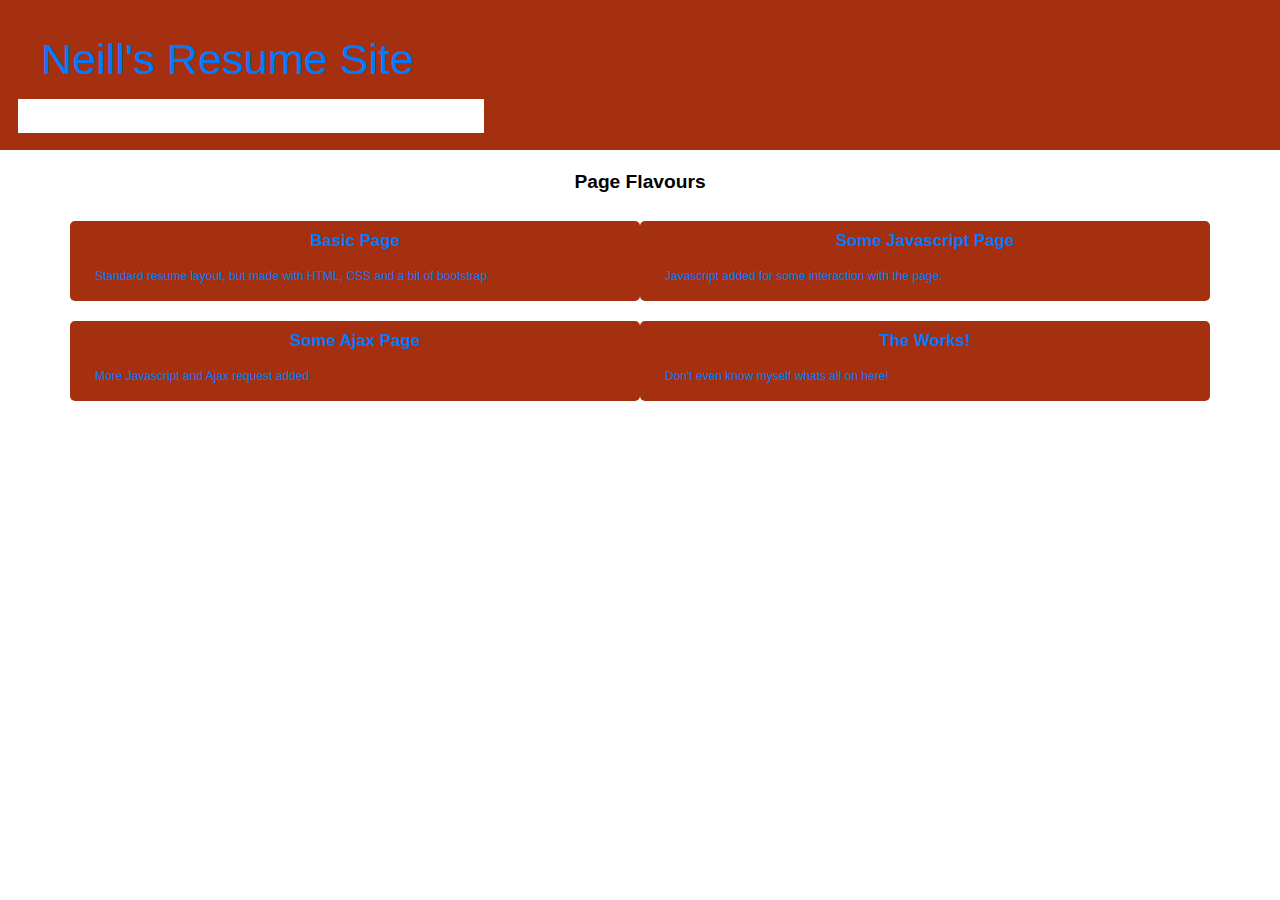
<file: index.html>
<!doctype html>
<html lang="en">
  <head>
    <meta charset="utf-8">
    <meta http-equiv="X-UA-Compatible" content="IE=edge">
    <meta name="viewport" content="width=device-width, initial-scale=1">
    <title>Front Paget</title>
    <link rel="stylesheet" href="https://maxcdn.bootstrapcdn.com/bootstrap/4.0.0/css/bootstrap.min.css">
    <link rel="stylesheet" href="css/styles.css">
  </head>

<body>
  <nav class="navbar navbar-expand-lg navbar-dark">
    <div class="navbar-header">
      <div class="navbar-brand">
       <a class="align-middle" href="https://neillquinn.github.io/MyResumeSite/">Neill's Resume Site</a>
      </div>
          
      <button class="navbar-toggler visible-xs" type="button" id="drop-down" data-toggle="collapse" data-target="#collapsable-nav" aria-expanded="false">
        <span class="navbar-toggler-icon"></span>
      </button>

      <div class="collapse navbar-collapse" id="collapsable-nav">
        <div class="navbar-nav text-center">
          <a class="nav-item nav-link active" id="menu-item1" href="#">Basic Page <span class="sr-only" >(Current)</span></a>
          <a class="nav-item nav-link" id="menu-item2" href="#">Some Javascript page</a>
          <a class="nav-item nav-link" id="menu-item3" href="#">Some Ajax page</a>
          <a class="nav-item nav-link" id="menu-item3" href="#">The works</a>
        </div>
      </div>
    </div>
  </nav>

  <h1 class="text-center">Page Flavours</h1>

  <div class="container">
    <div class="row">
      <a href="https://neillquinn.github.io/MyResumeSite/BasicPage" id="menu_item-1" class="menu-item col-xs-12 col-sm-6 text-center">
        <h2 id="title-region-1" class="title-region text-center"> <p>Basic Page </h2>
        <div id="item-text-1" class="item-text"> <p>Standard resume layout, but made with HTML, CSS and a bit of bootstrap</p> </div>
      </a>

      <a href="https://neillquinn.github.io/MyResumeSite/SomeJavascript/" id="menu_item-2" class="menu-item col-xs-12 col-sm-6 text-center">
        <h2 id="title-region-2" class="title-region text-center"> <p>Some Javascript Page</p> </h2>
        <div id="item-text-2" class="item-text"> <p>Javascript added for some interaction with the page.</p> </div>
      </a>

      <a href="https://neillquinn.github.io/MyResumeSite/SomeAjax/" id="menu_item-3" class="col-xs-12 col-sm-6 text-center menu-item">
        <h2 id="title-region-3" class="title-region text-center"> <p>Some Ajax Page</p> </h2>
        <div id="item-text-3" class="item-text"> <p>More Javascript and Ajax request added</p> </div>
      </a>

      <a href="https://neillquinn.github.io/MyResumeSite/TheWorks" id="menu_item-4" class="col-xs-12 col-sm-6 text-center menu-item">
        <h2 id="title-region-4" class="title-region text-center"> <p>The Works!</p> </h2>
        <div id="item-text-4" class="item-text"> <p>Don't even know myself whats all on here!</p> </div>
      </a>
    </div>
  </div>
  <!-- jQuery (Bootstrap JS plugins depend on it) -->
  <script src="https://code.jquery.com/jquery-3.2.1.slim.min.js"></script>
  <script src="https://cdnjs.cloudflare.com/ajax/libs/popper.js/1.12.9/umd/popper.min.js"></script>
  <script src="https://maxcdn.bootstrapcdn.com/bootstrap/4.0.0/js/bootstrap.min.js"></script>
</body>
</html>
</file>
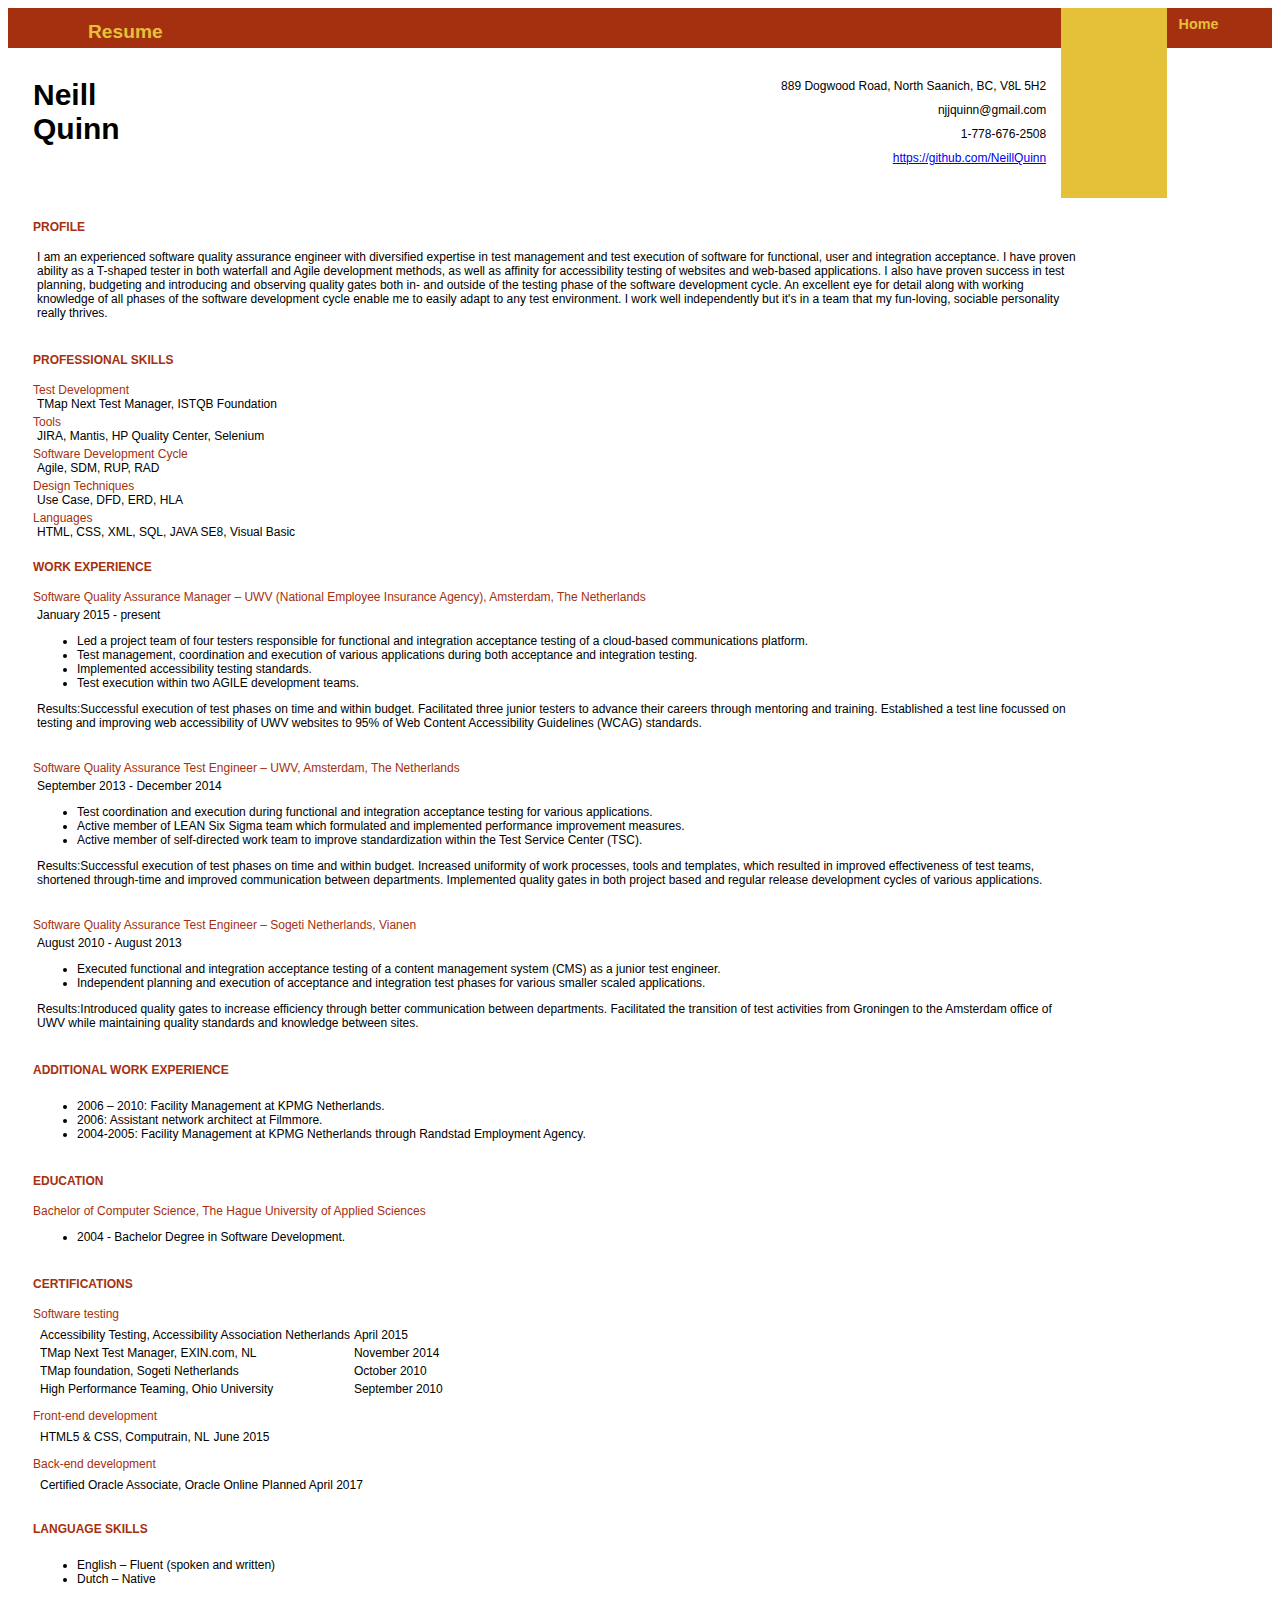
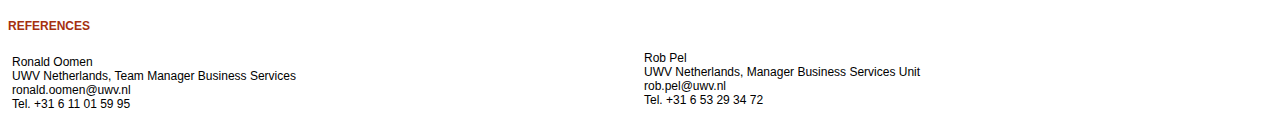
<file: BasicPage/index.html>
<!doctype html>
<html lang="en">
  <head>
    <meta charset="utf-8">
    <meta http-equiv="X-UA-Compatible" content="IE=edge">
    <meta name="viewport" content="width=device-width, initial-scale=1">
    <title>Basic Resume</title>
    <link rel="stylesheet" href="css/basicResume.css">
  </head>
  <body>
    <header>
      <div class="row">
        <div class="container-fluid">
          <div id="container1" class="text-left col-lg-10 col-md-10 col-sm-10 col-xs-10 upper-row">
             <h1 class="align-middle">Resume</h1>
          </div>
        </div>

        <div class="container-fluid">
          <div id="container2" class="text-center col-lg-1 col-md-1 col-sm-1 col-xs-1 upper-row">x</div>
        </div>

         <div class="container-fluid">
          <a href="https://neillquinn.github.io/MyResumeSite/" id="container3" class="col-lg-1 col-md-1 col-sm-1 col-xs-1 upper-row"><p class="text-right">Home</p></a>
         </div>


         <div class="container-fluid">
          <div id="container4" class="text-left col-lg-10 col-md-10 col-sm-10 col-xs-10 lower-row">
            <div id="my-name" class="text-left col-lg-2 col-md-2 col-sm-2 col-xs-2 con4-elements"> Neill<br>Quinn</div>

            <div id="my-info" class="col-lg-10 col-md-10 col-sm-10 col-xs-10 con4-elements">
              <ul>
                <li>889 Dogwood Road, North Saanich, BC, V8L 5H2</li>
                <li>njjquinn@gmail.com</li>
                <li>1-778-676-2508</li>
                <li>
                  <a href="https://github.com/NeillQuinn">https://github.com/NeillQuinn<a>
                </li>
              </ul>
            </div>
          </div>
        </div>

        <div class="container-fluid">
          <div id="container5" class="text center col-lg-1 col-md-1 col-sm-1 col-xs-1 lower-row">x
            <div id="triangle-up" class="col-lg-1 col-md-1 col-sm-1 col-xs-1">x</div>
          </div>
        </div>

         <div class="container-fluid">
          <div id="container6" class="text-center col-lg-1 col-md-1 col-sm-1 col-xs-1 lower-row">x</div>
         </div>
      </div>

    </header>

    <main>
      <div class="row">
        <div class="main_content">
          <div class="container-fluid">
            <div id="resume_item-1" class="text-center col-lg-10 col-md-10 col-sm-10 col-xs-10 resume-item">
              <h2 id="title-region-1" class="title-region"> <p>PROFILE</p> </h2>
              <div id="item-text-1" class="item-text"> <p>I am an experienced software quality assurance engineer with diversified expertise in test management and test execution of software for functional, user and integration acceptance. I have proven ability as a T-shaped tester in both waterfall and Agile development methods, as well as affinity for accessibility testing of websites and web-based applications. I also have proven success in test planning, budgeting and introducing and observing quality gates both in- and outside of the testing phase of the software development cycle. An excellent eye for detail along with working knowledge of all phases of the software development cycle enable me to easily adapt to any test environment. I work well independently but it's in a team that my fun-loving, sociable personality really thrives.</p> </div>
            </div>
          </div>

          <div class="container-fluid">
            <div id="resume_item-2" class="col-lg-12 col-md-12 col-sm-12 col-xs-12 text-center resume-item">
              <h2 id="title-region-2" class="title-region"> <p>PROFESSIONAL SKILLS</p> </h2>
                <div class="subtitle-region">Test Development</div>
                  <div id="item-text-2" class="item-text">TMap Next Test Manager, ISTQB Foundation</div>

                <div class="subtitle-region">Tools</div>
                  <div id="item-text-2" class="item-text">JIRA, Mantis, HP Quality Center, Selenium</div>

                <div class="subtitle-region">Software Development Cycle</div>
                  <div id="item-text-2" class="item-text">Agile, SDM, RUP, RAD</div>

                <div class="subtitle-region">Design Techniques</div>
                  <div id="item-text-2" class="item-text">Use Case, DFD, ERD, HLA</div>

                <div class="subtitle-region">Languages</div>
                  <div id="item-text-2" class="item-text">HTML, CSS, XML, SQL, JAVA SE8, Visual Basic</div>
            </div>
          </div>

          <div class="container-fluid">
            <div id="resume_item-3" class="col-lg-10 col-md-10 col-sm-10 col-xs-10 text-center resume-item">
              <h2 id="title-region-2" class="title-region"> <p>WORK EXPERIENCE</p> </h2>
              <div class="subtitle-region">Software Quality Assurance Manager – UWV (National Employee Insurance Agency), Amsterdam, The Netherlands</div>
              <div id="item-text-3" class="item-text"> <p><span class="work-item-dates">January 2015 - present</span></p> 
                <ul>
                  <li>Led a project team of four testers responsible for functional and integration acceptance testing of a cloud-based communications platform.</li>
                  <li>Test management, coordination and execution of various applications during both acceptance and integration testing.</li>
                  <li>Implemented accessibility testing standards.</li>
                  <li>Test execution within two AGILE development teams.</li>
                </ul>
                <p><span>Results:</span>Successful execution of test phases on time and within budget. Facilitated three junior testers to advance their careers through mentoring and training. Established a test line focussed on testing and improving web accessibility of UWV websites to 95% of Web Content Accessibility Guidelines (WCAG) standards.</p>
              </div>
            </div>
          </div>

          <div class="container-fluid">
            <div id="resume_item-4" class="col-lg-10 col-md-10 col-sm-10 col-xs-10 text-center resume-item">
              <div class="subtitle-region">Software Quality Assurance Test Engineer – UWV, Amsterdam, The Netherlands</div>
              <div id="item-text-4" class="item-text"> <p><span class="work-item-dates">September 2013 - December 2014</span></p> 
                <ul>
                  <li>Test coordination and execution during functional and integration acceptance testing for various applications.</li>
                  <li>Active member of LEAN Six Sigma team which formulated and implemented performance improvement measures.</li>
                  <li>Active member of self-directed work team to improve standardization within the Test Service Center (TSC).</li>
                </ul>
                <p><span>Results:</span>Successful execution of test phases on time and within budget. Increased uniformity of work processes, tools and templates, which resulted in improved effectiveness of test teams, shortened through-time and improved communication between departments. Implemented quality gates in both project based and regular release development cycles of various applications.</p>
              </div>
            </div>
          </div>

          <div class="container-fluid">
            <div id="resume_item-5" class="col-lg-10 col-md-10 col-sm-10 col-xs-10 text-center resume-item">
              <div class="subtitle-region">Software Quality Assurance Test Engineer – Sogeti Netherlands, Vianen</div>
              <div id="item-text-5" class="item-text"> <p><span class="work-item-dates">August 2010 - August 2013</span></p> 
                <ul>
                  <li>Executed functional and integration acceptance testing of a content management system (CMS) as a junior test engineer.</li>
                  <li>Independent planning and execution of acceptance and integration test phases for various smaller scaled applications.</li>
                </ul>
                <p><span>Results:</span>Introduced quality gates to increase efficiency through better communication between departments. Facilitated the transition of test activities from Groningen to the Amsterdam office of UWV while maintaining quality standards and knowledge between sites.</p>
              </div>
            </div>
          </div>

          <div class="container-fluid">
            <div id="resume_item-6" class="col-lg-10 col-md-10 col-sm-10 col-xs-10 text-center resume-item">
              <h2 id="title-region-6" class="title-region"> <p>ADDITIONAL WORK EXPERIENCE</p> </h2>
              <div id="item-text-6" class="item-text"> <p><span class="work-item-dates"></span></p> 
                <ul>
                  <li>2006 – 2010: Facility Management at KPMG Netherlands.</li>
                  <li>2006: Assistant network architect at Filmmore.</li>
                  <li>2004-2005: Facility Management at KPMG Netherlands through Randstad Employment Agency.</li>
                </ul>
              </div>
            </div>
          </div>

          <div class="container-fluid">
            <div id="resume_item-7" class="col-lg-10 col-md-10 col-sm-10 col-xs-10 text-center resume-item">
              <h2 id="title-region-7" class="title-region"> <p>EDUCATION</p> </h2>
              <div class="subtitle-region">Bachelor of Computer Science, The Hague University of Applied Sciences</div>
              <div id="item-text-7" class="item-text"> <p><span class="work-item-dates"></span></p> 
                <ul>
                 <li>2004 - Bachelor Degree in Software Development.</li>
                </ul>
              </div>
            </div>
          </div>

          <div class="container-fluid">
            <div id="resume_item-7" class="col-lg-10 col-md-10 col-sm-10 col-xs-10 text-center resume-item">
              <h2 id="title-region-7" class="title-region"> <p>CERTIFICATIONS</p> </h2>
              <div class="subtitle-region">Software testing</div>
                <table class="table item-text-7">
                  <thead>
                    <tr>
                      <th scope="col"></th>
                      <th scope="col"></th>
                    </tr>
                  </thead>
                  <tbody>
                    <tr>
                      <th scope="row"></th>
                      <td>Accessibility Testing, Accessibility Association Netherlands</td>
                      <td>April 2015</td>
                    </tr>
                    <tr>
                      <th scope="row"></th>
                      <td>TMap Next Test Manager, EXIN.com, NL</td>
                      <td>November 2014</td>
                    </tr>
                    <tr>
                      <th scope="row"></th>
                      <td>TMap foundation, Sogeti Netherlands</td>
                      <td>October 2010</td>
                    </tr>
                    <tr>
                      <th scope="row"></th>
                      <td>High Performance Teaming, Ohio University</td>
                      <td>September 2010</td>
                    </tr>
                  </tbody>
                </table>

              <div class="subtitle-region">Front-end development</div>
                <table class="table item-text-7">
                  <thead>
                    <tr>
                      <th scope="col"></th>
                      <th scope="col"></th>
                    </tr>
                  </thead>
                  <tbody>
                    <tr>
                      <th scope="row"></th>
                      <td>HTML5 & CSS, Computrain, NL</td>
                      <td>June 2015</td>
                    </tr>
                  </tbody>
                </table>

              <div class="subtitle-region">Back-end development</div>
                <table class="table item-text-7">
                  <thead>
                    <tr>
                      <th scope="col"></th>
                      <th scope="col"></th>
                    </tr>
                  </thead>
                  <tbody>
                    <tr>
                      <th scope="row"></th>
                      <td>Certified Oracle Associate, Oracle Online</td>
                      <td>Planned April 2017</td>
                    </tr>
                  </tbody>
                </table>
              </div>
          </div>

          <div class="container-fluid">
            <div id="resume_item-8" class="col-lg-10 col-md-10 col-sm-10 col-xs-10 text-center resume-item">
              <h2 id="title-region-8" class="title-region"> <p>LANGUAGE SKILLS</p> </h2>
              <div id="item-text-8" class="item-text"> <p><span class="work-item-dates"></span></p> 
                <ul>
                  <li>English – Fluent (spoken and written)</li>
                  <li>Dutch – Native</li>
                </ul>
              </div>
            </div>
          </div>

          <div class="container-fluid">
            <div id="resume_item-9" class="col-lg-6 col-md-6 col-sm-6 col-xs-6 text-center">
              <h2 id="title-region-9" class="title-region"> <p>REFERENCES</p> </h2>
              <div id="item-text-9" class="item-text"> <p><span class="work-item-dates"></span></p> 
                Ronald Oomen<br>UWV Netherlands, Team Manager Business Services<br>ronald.oomen@uwv.nl<br>Tel. +31 6 11 01 59 95
              </div>
            </div>

            <div id="resume_item-10" class="col-lg-6 col-md-6 col-sm-6 col-xs-6 text-center">
              <h2 id="title-region-10" class="title-region"></h2>
              <div id="item-text-10" class="item-text"> <p><span class="work-item-dates"></span></p> 
                Rob Pel<br>UWV Netherlands, Manager Business Services Unit<br>rob.pel@uwv.nl<br>Tel. +31 6 53 29 34 72
              </div>
            </div>
          </div>
        </div>
      </div>
    </main>

    <footer>
    </footer>
  </body>
</html>
</file>
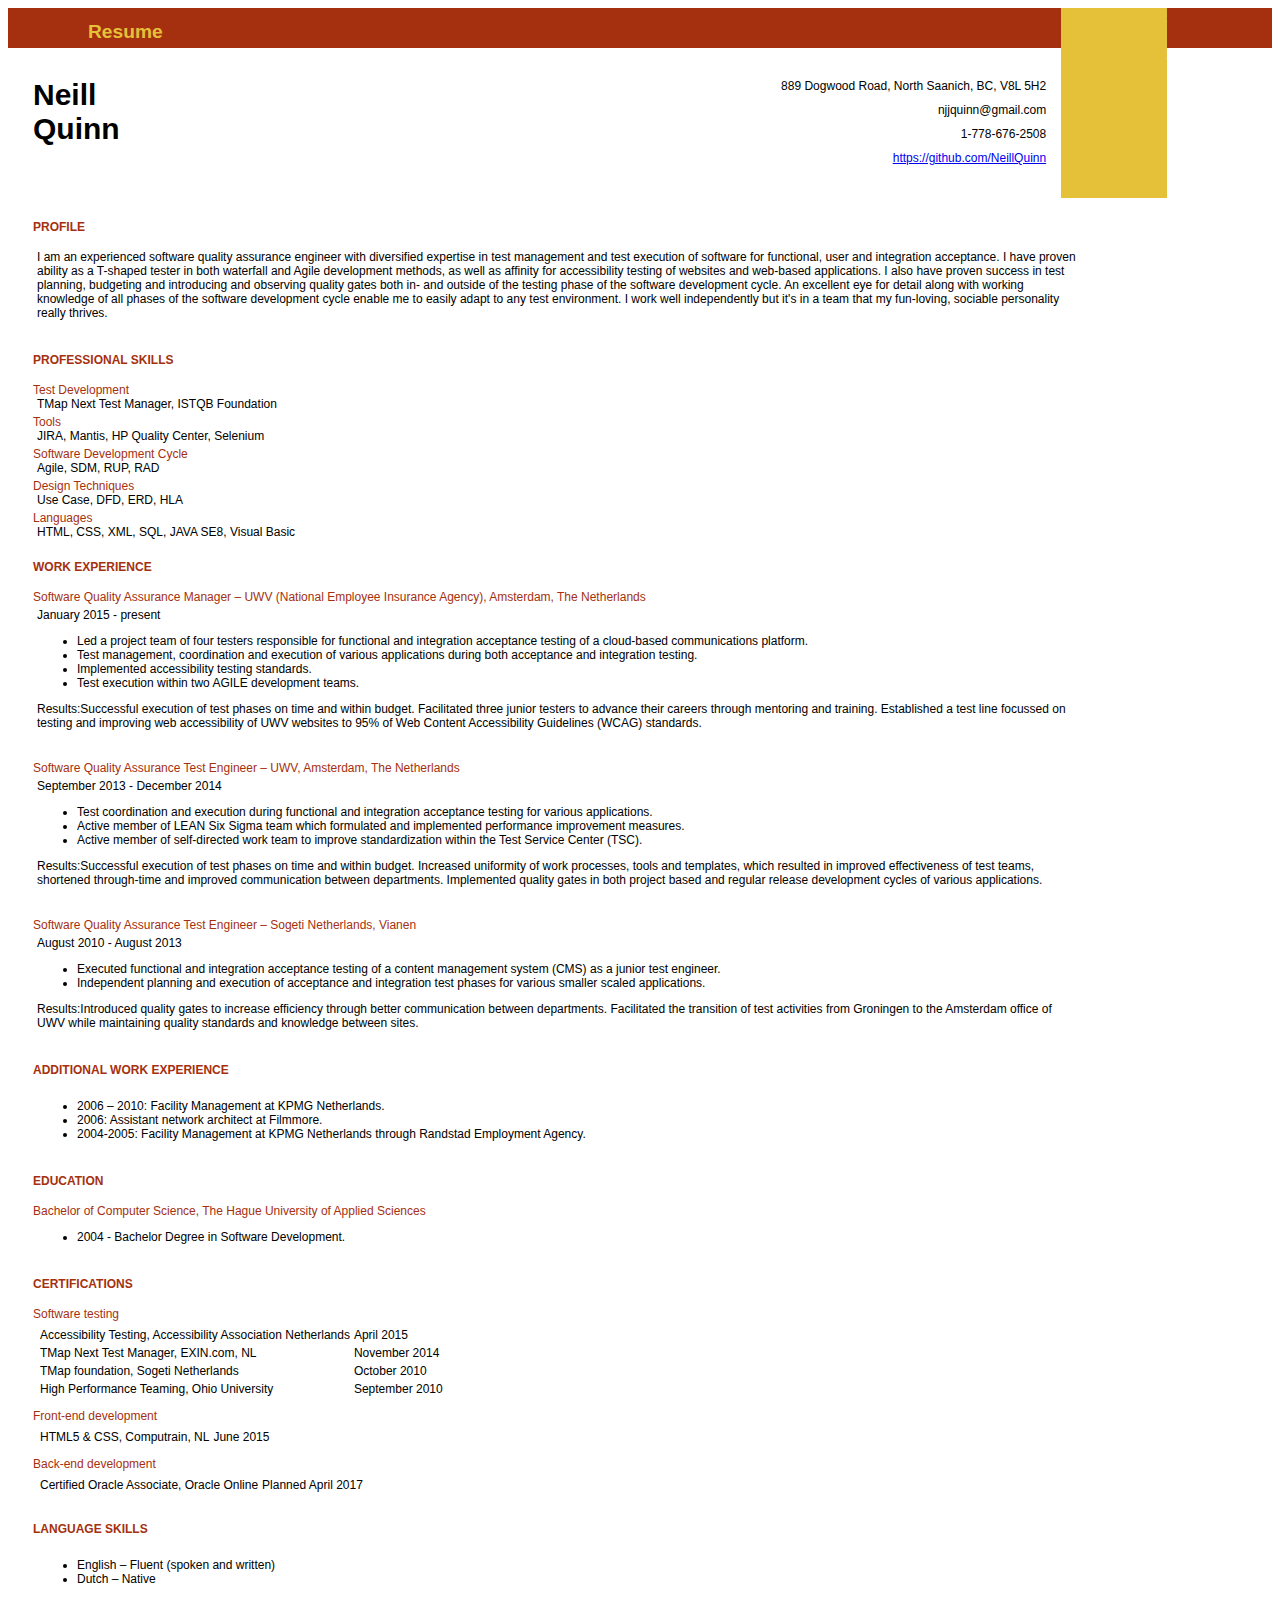
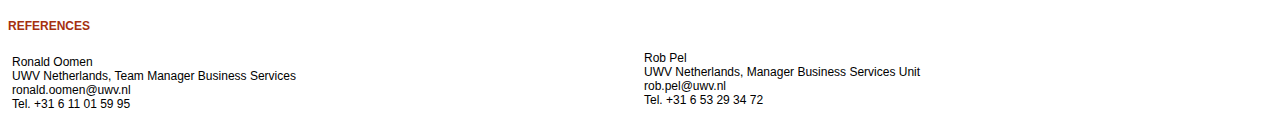
<file: Basic Resume page/Just HTML_CSS_Bootstrap.html>
<!doctype html>
<html lang="en">
  <head>
    <meta charset="utf-8">
    <meta http-equiv="X-UA-Compatible" content="IE=edge">
    <meta name="viewport" content="width=device-width, initial-scale=1">
    <title>Basic Resume</title>
    <link rel="stylesheet" href="css/basicResume.css">
  </head>
  <body>
    <header>
      <div class="row">
        <div class="container-fluid">
          <div id="container1" class="text-left col-lg-10 col-md-10 col-sm-10 col-xs-10 upper-row">
             <h1 class="align-middle">Resume</h1>
          </div>
        </div>

        <div class="container-fluid">
          <div id="container2" class="text-center col-lg-1 col-md-1 col-sm-1 col-xs-1 upper-row">x</div>
        </div>

         <div class="container-fluid">
          <div id="container3" class="text-center col-lg-1 col-md-1 col-sm-1 col-xs-1 upper-row">x</div>
         </div>


         <div class="container-fluid">
          <div id="container4" class="text-left col-lg-10 col-md-10 col-sm-10 col-xs-10 lower-row">
            <div id="my-name" class="text-left col-lg-2 col-md-2 col-sm-2 col-xs-2 con4-elements"> Neill<br>Quinn</div>

            <div id="my-info" class="col-lg-10 col-md-10 col-sm-10 col-xs-10 con4-elements">
              <ul>
                <li>889 Dogwood Road, North Saanich, BC, V8L 5H2</li>
                <li>njjquinn@gmail.com</li>
                <li>1-778-676-2508</li>
                <li>
                  <a href="https://github.com/NeillQuinn">https://github.com/NeillQuinn<a>
                </li>
              </ul>
            </div>
          </div>
        </div>

        <div class="container-fluid">
          <div id="container5" class="text center col-lg-1 col-md-1 col-sm-1 col-xs-1 lower-row">x
            <div id="triangle-up" class="col-lg-1 col-md-1 col-sm-1 col-xs-1">x</div>
          </div>
        </div>

         <div class="container-fluid">
          <div id="container6" class="text-center col-lg-1 col-md-1 col-sm-1 col-xs-1 lower-row">x</div>
         </div>
      </div>

    </header>

    <main>
      <div class="row">
        <div class="main_content">
          <div class="container-fluid">
            <div id="resume_item-1" class="text-center col-lg-10 col-md-10 col-sm-10 col-xs-10 resume-item">
              <h2 id="title-region-1" class="title-region"> <p>PROFILE</p> </h2>
              <div id="item-text-1" class="item-text"> <p>I am an experienced software quality assurance engineer with diversified expertise in test management and test execution of software for functional, user and integration acceptance. I have proven ability as a T-shaped tester in both waterfall and Agile development methods, as well as affinity for accessibility testing of websites and web-based applications. I also have proven success in test planning, budgeting and introducing and observing quality gates both in- and outside of the testing phase of the software development cycle. An excellent eye for detail along with working knowledge of all phases of the software development cycle enable me to easily adapt to any test environment. I work well independently but it's in a team that my fun-loving, sociable personality really thrives.</p> </div>
            </div>
          </div>

          <div class="container-fluid">
            <div id="resume_item-2" class="col-lg-12 col-md-12 col-sm-12 col-xs-12 text-center resume-item">
              <h2 id="title-region-2" class="title-region"> <p>PROFESSIONAL SKILLS</p> </h2>
                <div class="subtitle-region">Test Development</div>
                  <div id="item-text-2" class="item-text">TMap Next Test Manager, ISTQB Foundation</div>

                <div class="subtitle-region">Tools</div>
                  <div id="item-text-2" class="item-text">JIRA, Mantis, HP Quality Center, Selenium</div>

                <div class="subtitle-region">Software Development Cycle</div>
                  <div id="item-text-2" class="item-text">Agile, SDM, RUP, RAD</div>

                <div class="subtitle-region">Design Techniques</div>
                  <div id="item-text-2" class="item-text">Use Case, DFD, ERD, HLA</div>

                <div class="subtitle-region">Languages</div>
                  <div id="item-text-2" class="item-text">HTML, CSS, XML, SQL, JAVA SE8, Visual Basic</div>
            </div>
          </div>

          <div class="container-fluid">
            <div id="resume_item-3" class="col-lg-10 col-md-10 col-sm-10 col-xs-10 text-center resume-item">
              <h2 id="title-region-2" class="title-region"> <p>WORK EXPERIENCE</p> </h2>
              <div class="subtitle-region">Software Quality Assurance Manager – UWV (National Employee Insurance Agency), Amsterdam, The Netherlands</div>
              <div id="item-text-3" class="item-text"> <p><span class="work-item-dates">January 2015 - present</span></p> 
                <ul>
                  <li>Led a project team of four testers responsible for functional and integration acceptance testing of a cloud-based communications platform.</li>
                  <li>Test management, coordination and execution of various applications during both acceptance and integration testing.</li>
                  <li>Implemented accessibility testing standards.</li>
                  <li>Test execution within two AGILE development teams.</li>
                </ul>
                <p><span>Results:</span>Successful execution of test phases on time and within budget. Facilitated three junior testers to advance their careers through mentoring and training. Established a test line focussed on testing and improving web accessibility of UWV websites to 95% of Web Content Accessibility Guidelines (WCAG) standards.</p>
              </div>
            </div>
          </div>

          <div class="container-fluid">
            <div id="resume_item-4" class="col-lg-10 col-md-10 col-sm-10 col-xs-10 text-center resume-item">
              <div class="subtitle-region">Software Quality Assurance Test Engineer – UWV, Amsterdam, The Netherlands</div>
              <div id="item-text-4" class="item-text"> <p><span class="work-item-dates">September 2013 - December 2014</span></p> 
                <ul>
                  <li>Test coordination and execution during functional and integration acceptance testing for various applications.</li>
                  <li>Active member of LEAN Six Sigma team which formulated and implemented performance improvement measures.</li>
                  <li>Active member of self-directed work team to improve standardization within the Test Service Center (TSC).</li>
                </ul>
                <p><span>Results:</span>Successful execution of test phases on time and within budget. Increased uniformity of work processes, tools and templates, which resulted in improved effectiveness of test teams, shortened through-time and improved communication between departments. Implemented quality gates in both project based and regular release development cycles of various applications.</p>
              </div>
            </div>
          </div>

          <div class="container-fluid">
            <div id="resume_item-5" class="col-lg-10 col-md-10 col-sm-10 col-xs-10 text-center resume-item">
              <div class="subtitle-region">Software Quality Assurance Test Engineer – Sogeti Netherlands, Vianen</div>
              <div id="item-text-5" class="item-text"> <p><span class="work-item-dates">August 2010 - August 2013</span></p> 
                <ul>
                  <li>Executed functional and integration acceptance testing of a content management system (CMS) as a junior test engineer.</li>
                  <li>Independent planning and execution of acceptance and integration test phases for various smaller scaled applications.</li>
                </ul>
                <p><span>Results:</span>Introduced quality gates to increase efficiency through better communication between departments. Facilitated the transition of test activities from Groningen to the Amsterdam office of UWV while maintaining quality standards and knowledge between sites.</p>
              </div>
            </div>
          </div>

          <div class="container-fluid">
            <div id="resume_item-6" class="col-lg-10 col-md-10 col-sm-10 col-xs-10 text-center resume-item">
              <h2 id="title-region-6" class="title-region"> <p>ADDITIONAL WORK EXPERIENCE</p> </h2>
              <div id="item-text-6" class="item-text"> <p><span class="work-item-dates"></span></p> 
                <ul>
                  <li>2006 – 2010: Facility Management at KPMG Netherlands.</li>
                  <li>2006: Assistant network architect at Filmmore.</li>
                  <li>2004-2005: Facility Management at KPMG Netherlands through Randstad Employment Agency.</li>
                </ul>
              </div>
            </div>
          </div>

          <div class="container-fluid">
            <div id="resume_item-7" class="col-lg-10 col-md-10 col-sm-10 col-xs-10 text-center resume-item">
              <h2 id="title-region-7" class="title-region"> <p>EDUCATION</p> </h2>
              <div class="subtitle-region">Bachelor of Computer Science, The Hague University of Applied Sciences</div>
              <div id="item-text-7" class="item-text"> <p><span class="work-item-dates"></span></p> 
                <ul>
                 <li>2004 - Bachelor Degree in Software Development.</li>
                </ul>
              </div>
            </div>
          </div>

          <div class="container-fluid">
            <div id="resume_item-7" class="col-lg-10 col-md-10 col-sm-10 col-xs-10 text-center resume-item">
              <h2 id="title-region-7" class="title-region"> <p>CERTIFICATIONS</p> </h2>
              <div class="subtitle-region">Software testing</div>
                <table class="table item-text-7">
                  <thead>
                    <tr>
                      <th scope="col"></th>
                      <th scope="col"></th>
                    </tr>
                  </thead>
                  <tbody>
                    <tr>
                      <th scope="row"></th>
                      <td>Accessibility Testing, Accessibility Association Netherlands</td>
                      <td>April 2015</td>
                    </tr>
                    <tr>
                      <th scope="row"></th>
                      <td>TMap Next Test Manager, EXIN.com, NL</td>
                      <td>November 2014</td>
                    </tr>
                    <tr>
                      <th scope="row"></th>
                      <td>TMap foundation, Sogeti Netherlands</td>
                      <td>October 2010</td>
                    </tr>
                    <tr>
                      <th scope="row"></th>
                      <td>High Performance Teaming, Ohio University</td>
                      <td>September 2010</td>
                    </tr>
                  </tbody>
                </table>

              <div class="subtitle-region">Front-end development</div>
                <table class="table item-text-7">
                  <thead>
                    <tr>
                      <th scope="col"></th>
                      <th scope="col"></th>
                    </tr>
                  </thead>
                  <tbody>
                    <tr>
                      <th scope="row"></th>
                      <td>HTML5 & CSS, Computrain, NL</td>
                      <td>June 2015</td>
                    </tr>
                  </tbody>
                </table>

              <div class="subtitle-region">Back-end development</div>
                <table class="table item-text-7">
                  <thead>
                    <tr>
                      <th scope="col"></th>
                      <th scope="col"></th>
                    </tr>
                  </thead>
                  <tbody>
                    <tr>
                      <th scope="row"></th>
                      <td>Certified Oracle Associate, Oracle Online</td>
                      <td>Planned April 2017</td>
                    </tr>
                  </tbody>
                </table>
              </div>
          </div>

          <div class="container-fluid">
            <div id="resume_item-8" class="col-lg-10 col-md-10 col-sm-10 col-xs-10 text-center resume-item">
              <h2 id="title-region-8" class="title-region"> <p>LANGUAGE SKILLS</p> </h2>
              <div id="item-text-8" class="item-text"> <p><span class="work-item-dates"></span></p> 
                <ul>
                  <li>English – Fluent (spoken and written)</li>
                  <li>Dutch – Native</li>
                </ul>
              </div>
            </div>
          </div>

          <div class="container-fluid">
            <div id="resume_item-9" class="col-lg-6 col-md-6 col-sm-6 col-xs-6 text-center">
              <h2 id="title-region-9" class="title-region"> <p>REFERENCES</p> </h2>
              <div id="item-text-9" class="item-text"> <p><span class="work-item-dates"></span></p> 
                Ronald Oomen<br>UWV Netherlands, Team Manager Business Services<br>ronald.oomen@uwv.nl<br>Tel. +31 6 11 01 59 95
              </div>
            </div>

            <div id="resume_item-10" class="col-lg-6 col-md-6 col-sm-6 col-xs-6 text-center">
              <h2 id="title-region-10" class="title-region"></h2>
              <div id="item-text-10" class="item-text"> <p><span class="work-item-dates"></span></p> 
                Rob Pel<br>UWV Netherlands, Manager Business Services Unit<br>rob.pel@uwv.nl<br>Tel. +31 6 53 29 34 72
              </div>
            </div>
          </div>
        </div>
      </div>
    </main>

    <footer>
    </footer>
  </body>
</html>
</file>
<file: css/styles.css>
/*-------- Global Styles --------*/
body{
	font-family: Comic, Arial, Helvetica, sans-serif;;
	font-size: 12px;
	color: #e5c039;
}

/*-------- Navigation Bar Styles --------*/
.navbar{
	background-color: #a5300f;
	border-radius: 0px;
	height: 150px;
}

.navbar-brand{
	font-size: 3.6em;
	margin-top: 4px;
	padding-left: 25px;
	color: #e5c039;
}

.navbar-brand:hover{
	text-decoration: none;
	color: #e5c039;
}
.navbar-toggler{
	border: solid #e5c039 2px;
}

.navbar-toggler-icon{
	color: #e5c039;
}

#collapsable-nav{
	border: solid #a5300f;
	border-width: 2px;
	background-color: white;
}

.nav-item{
	text-decoration: none;
	display: block;
	color: #e5c039;
	margin-left: 20px;
}

	

/*-------- Main Content Styles --------*/
h1{
	font-size: 1.6em;
	font-weight: bold;
	margin-top: 20px;
	color: black;
}

.menu-item{
	float: left;
	background-color: #a5300f;
	height: 80px;
	margin-top: 20px;
	border-radius: 5px;
}

.title-region{
	font-size: 1.4em;
	font-weight: bold;
	padding-top: 10px;
}

.item-text{
	text-align: left;
	padding-left: 10px;
	padding-right: 10px;
}


/* Extra small devices (portrait phones, less than 576px)*/
/* No media query since this is the default in Bootstrap*/

/* Small devices (landscape phones, 576px and up)*/
@media (min-width: 576px) {
}

/* Medium devices (tablets, 768px and up)*/
@media (min-width: 768px) {
}

/* Large devices (desktops, 992px and up)*/
@media (min-width: 992px) { 
}

/* Extra large devices (large desktops, 1200px and up)*/
@media (min-width: 1200px) {
}
</file>
<file: BasicPage/css/basicResume.css>
/* Stylesheet for Mod2 Solution*/

/* base styles*/
* {
  box-sizing: border-box;
  font-family: Helvetica;
  font-size: 12px;
}

/*-------- header4 styles --------*/
.upper-row{
  height: 40px;
}

.lower-row{
  height: 120px;
}

#container1{
  background-color: #a5300f;
  padding-left: 80px;
}

h1{
  font-size: 1.6em;
  color: #e5c039;
}

#container2{
  background-color: #e5c039;
  color: #e5c039;
}

#container3{
  background-color: #a5300f;
  color:  #e5c039;
  text-decoration: none;
  
 }

#container3 > p{
  margin-left: 12px;
  margin-top: 8px;
  font-size: 1.2em;
  font-weight: bold;
}

#container5{
  background-color: #e5c039;
  color: #e5c039; 
}
/*---------------------------------------------
#flag { 
 width: 80px;
 height: 120px;
 padding-top: 15px;
 position: relative;
 background: #e5c039;
 color: white;
 font-size: 11px;
 letter-spacing: 0.2em;
 text-align: center;
 text-transform: uppercase;
}

#flag:after {
  content: "";
  position: relative;
  left: 0;
  bottom: 0;
  width: 0;
  height: 0;
  border-bottom: 13px solid #eee;
  border-left: 55px
  solid transparent;
  border-right: 55px solid transparent;
}
/*---------------------------------------------*/
#container6{
  color: white;
}

.con4-elements{
  padding-top: 10px;
   height: 120px;
}

#my-name{
  font-size: 2.5em;
  font-weight: bold;
  padding-left: 25px;
}
#my-info > ul{
  list-style-type: none;
  padding-right: 15px;
  margin-top: -4px;
  line-height: 2;
  text-align: right;
}

/*-------- main content styles --------*/

.resume-item{
  margin-left: 25px;
  margin-right: 8px;
  margin-bottom: 15px;
  position: relative;
}

.title-region{
  height: 24px;
  position: relative;
  margin-bottom: 6px;
  margin-top: -2px;
  font-weight: bold;
  font-size: 225%;
  color: #a5300f;
}

.subtitle-region{
  color: #a5300f;
}

p{
  margin-top: 4px;
}

.item-text{
  clear: left;
  padding-left: 4px;
  padding-right: 4px;
  padding-bottom: 4px;
}

#item-text2 > ul > ul, #item-text2. li{
  list-style-type: none;
}

#resume-item-8{
  float: left;
}

table{
  margin-bottom: 10px;
}

/* Simple Responsive Framework. */
.row {
  width: 100%;
}
/*styles for large screens (desktops)*/
@media (min-width: 992px) {
  .col-lg-1, .col-lg-2, .col-lg-3, .col-lg-4, .col-lg-5, .col-lg-6, .col-lg-7, .col-lg-8, .col-lg-9, .col-lg-10, .col-lg-11, .col-lg-12 {
    float: left;
    
  }
  .col-lg-1 {
    width: 8.33%;
  }
  .col-lg-2 {
    width: 16.66%;
  }
  .col-lg-3 {
    width: 25%;
  }
  .col-lg-4 {
    width: 33.33%;
  }
  .col-lg-5 {
    width: 41.66%;
  }
  .col-lg-6 {
    width: 50%;
  }
  .col-lg-7 {
    width: 58.33%;
  }
  .col-lg-8 {
    width: 66.66%;
  }
  .col-lg-9 {
    width: 74.99%;
  }
  .col-lg-10 {
    width: 83.33%;
  }
  .col-lg-11 {
    width: 91.66%;
  }
  .col-lg-12 {
    width: 100%;
  }
  .lower-row {
   height: 150px;
  }
  #container4{
    margin-top: 20px;
  }
}

/*styles for medium screens (tablets)*/
@media (min-width: 768px) and (max-width: 991px) {
  .col-md-1, .col-md-2, .col-md-3, .col-md-4, .col-md-5, .col-md-6, .col-md-7, .col-md-8, .col-md-9, .col-md-10, .col-md-11, .col-md-12 {
    float: left;

  }
  .col-md-1 {
    width: 8.33%;
  }
  .col-md-2 {
    width: 16.66%;
  }
  .col-md-3 {
    width: 25%;
  }
  .col-md-4 {
    width: 33.33%;
  }
  .col-md-5 {
    width: 41.66%;
  }
  .col-md-6 {
    width: 50%;
  }
  .col-md-7 {
    width: 58.33%;
  }
  .col-md-8 {
    width: 66.66%;
  }
  .col-md-9 {
    width: 74.99%;
  }
  .col-md-10 {
    width: 83.33%;
  }
  .col-md-11 {
    width: 91.66%;
  }
  .col-md-12 {
    width: 100%;
  }
}


/*styles for small screens (Mobiles)*/
@media (max-width: 767px) {
  .col-sm-1, .col-sm-2, .col-sm-3, .col-sm-4, .col-sm-5, .col-sm-6, .col-sm-7, .col-sm-8, .col-sm-9, .col-sm-10, .col-sm-11, .col-sm-12 {
    float: left;
    
  }
  .col-sm-1 {
    width: 8.33%;
  }
  .col-sm-2 {
    width: 16.66%;
  }
  .col-sm-3 {
    width: 25%;
  }
  .col-sm-4 {
    width: 33.33%;
  }
  .col-sm-5 {
    width: 41.66%;
  }
  .col-sm-6 {
    width: 50%;
  }
  .col-sm-7 {
    width: 58.33%;
  }
  .col-sm-8 {
    width: 66.66%;
  }
  .col-sm-9 {
    width: 74.99%;
  }
  .col-sm-10 {
    width: 83.33%;
  }
  .col-sm-11 {
    width: 91.66%;
  }
  .col-sm-12 {
    width: 100%; 
  }
}
</file>
<file: Basic Resume page/css/basicResume.css>
/* Stylesheet for Mod2 Solution*/

/* base styles*/
* {
  box-sizing: border-box;
  font-family: Helvetica;
  font-size: 12px;
}

/*-------- header4 styles --------*/
.upper-row{
  height: 40px;
}

.lower-row{
  height: 120px;
}

#container1{
  background-color: #a5300f;
  padding-left: 80px;
}

h1{
  font-size: 1.6em;
  color: #e5c039;
}

#container2{
  background-color: #e5c039;
  color: #e5c039;
}

#container3{
  background-color: #a5300f;
  color: #a5300f;
 }

#triangle-up {
 
  border-left: 50% solid transparent;
  border-right: 50% solid transparent;
  border-bottom: 100% solid red;
 }

#container5{
  background-color: #e5c039;
  color: #e5c039; 
}
/*---------------------------------------------
#flag { 
 width: 80px;
 height: 120px;
 padding-top: 15px;
 position: relative;
 background: #e5c039;
 color: white;
 font-size: 11px;
 letter-spacing: 0.2em;
 text-align: center;
 text-transform: uppercase;
}

#flag:after {
  content: "";
  position: relative;
  left: 0;
  bottom: 0;
  width: 0;
  height: 0;
  border-bottom: 13px solid #eee;
  border-left: 55px
  solid transparent;
  border-right: 55px solid transparent;
}
/*---------------------------------------------*/
#container6{
  color: white;
}

.con4-elements{
  padding-top: 10px;
   height: 120px;
}

#my-name{
  font-size: 2.5em;
  font-weight: bold;
  padding-left: 25px;
}
#my-info > ul{
  list-style-type: none;
  padding-right: 15px;
  margin-top: -4px;
  line-height: 2;
  text-align: right;
}

/*-------- main content styles --------*/

.resume-item{
  margin-left: 25px;
  margin-right: 8px;
  margin-bottom: 15px;
  position: relative;
}

.title-region{
  height: 24px;
  position: relative;
  margin-bottom: 6px;
  margin-top: -2px;
  font-weight: bold;
  font-size: 225%;
  color: #a5300f;
}

.subtitle-region{
  color: #a5300f;
}

p{
  margin-top: 4px;
}

.item-text{
  clear: left;
  padding-left: 4px;
  padding-right: 4px;
  padding-bottom: 4px;
}

#item-text2 > ul > ul, #item-text2. li{
  list-style-type: none;
}

#resume-item-8{
  float: left;
}

table{
  margin-bottom: 10px;
}

/* Simple Responsive Framework. */
.row {
  width: 100%;
}
/*styles for large screens (desktops)*/
@media (min-width: 992px) {
  .col-lg-1, .col-lg-2, .col-lg-3, .col-lg-4, .col-lg-5, .col-lg-6, .col-lg-7, .col-lg-8, .col-lg-9, .col-lg-10, .col-lg-11, .col-lg-12 {
    float: left;
    
  }
  .col-lg-1 {
    width: 8.33%;
  }
  .col-lg-2 {
    width: 16.66%;
  }
  .col-lg-3 {
    width: 25%;
  }
  .col-lg-4 {
    width: 33.33%;
  }
  .col-lg-5 {
    width: 41.66%;
  }
  .col-lg-6 {
    width: 50%;
  }
  .col-lg-7 {
    width: 58.33%;
  }
  .col-lg-8 {
    width: 66.66%;
  }
  .col-lg-9 {
    width: 74.99%;
  }
  .col-lg-10 {
    width: 83.33%;
  }
  .col-lg-11 {
    width: 91.66%;
  }
  .col-lg-12 {
    width: 100%;
  }
  .lower-row {
   height: 150px;
  }
  #container4{
    margin-top: 20px;
  }
}

/*styles for medium screens (tablets)*/
@media (min-width: 768px) and (max-width: 991px) {
  .col-md-1, .col-md-2, .col-md-3, .col-md-4, .col-md-5, .col-md-6, .col-md-7, .col-md-8, .col-md-9, .col-md-10, .col-md-11, .col-md-12 {
    float: left;

  }
  .col-md-1 {
    width: 8.33%;
  }
  .col-md-2 {
    width: 16.66%;
  }
  .col-md-3 {
    width: 25%;
  }
  .col-md-4 {
    width: 33.33%;
  }
  .col-md-5 {
    width: 41.66%;
  }
  .col-md-6 {
    width: 50%;
  }
  .col-md-7 {
    width: 58.33%;
  }
  .col-md-8 {
    width: 66.66%;
  }
  .col-md-9 {
    width: 74.99%;
  }
  .col-md-10 {
    width: 83.33%;
  }
  .col-md-11 {
    width: 91.66%;
  }
  .col-md-12 {
    width: 100%;
  }
}


/*styles for small screens (Mobiles)*/
@media (max-width: 767px) {
  .col-sm-1, .col-sm-2, .col-sm-3, .col-sm-4, .col-sm-5, .col-sm-6, .col-sm-7, .col-sm-8, .col-sm-9, .col-sm-10, .col-sm-11, .col-sm-12 {
    float: left;
    
  }
  .col-sm-1 {
    width: 8.33%;
  }
  .col-sm-2 {
    width: 16.66%;
  }
  .col-sm-3 {
    width: 25%;
  }
  .col-sm-4 {
    width: 33.33%;
  }
  .col-sm-5 {
    width: 41.66%;
  }
  .col-sm-6 {
    width: 50%;
  }
  .col-sm-7 {
    width: 58.33%;
  }
  .col-sm-8 {
    width: 66.66%;
  }
  .col-sm-9 {
    width: 74.99%;
  }
  .col-sm-10 {
    width: 83.33%;
  }
  .col-sm-11 {
    width: 91.66%;
  }
  .col-sm-12 {
    width: 100%; 
  }
}
</file>
